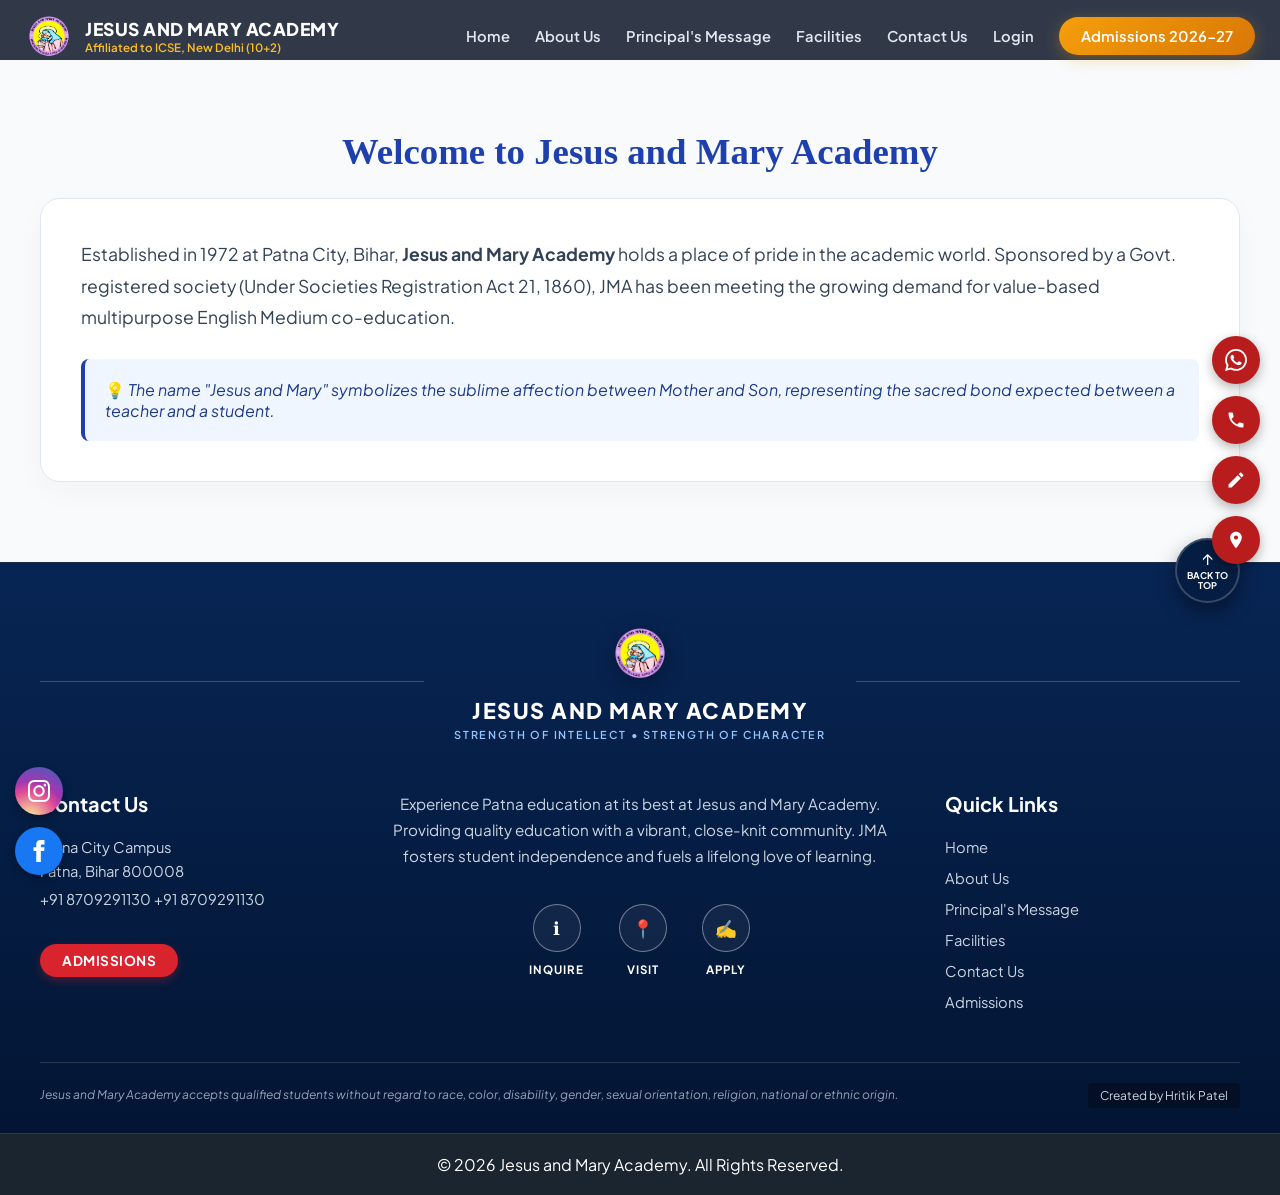
<file: about.html>
<!DOCTYPE html>
<html lang="en">
<head>
    <meta charset="UTF-8">
    <meta name="viewport" content="width=device-width, initial-scale=1.0">
    <title>About Us | Jesus and Mary Academy</title>
    <link rel="stylesheet" href="style.css">
    <link href="https://fonts.googleapis.com/css2?family=Plus+Jakarta+Sans:wght@400;500;600;700;800&display=swap" rel="stylesheet">
</head>
<body>

    <div id="main-header"></div>

    <!-- Main Content Section -->
    <section class="page-section" style="padding-top: 130px; padding-bottom: 80px;">
        <div class="container">
            <h2 class="page-title" style="font-size: 2.3rem; color: #1e40af; font-weight: 800; margin-bottom: 25px; text-align: center;">Welcome to Jesus and Mary Academy</h2>
            <div class="about-card" style="background: white; padding: 40px; border-radius: 20px; border: 1px solid #e2e8f0; box-shadow: 0 10px 30px rgba(0,0,0,0.03);">
                <p style="font-size: 1.1rem; line-height: 1.8; color: #334155;">Established in 1972 at Patna City, Bihar, <strong>Jesus and Mary Academy</strong> holds a place of pride in the academic world. Sponsored by a Govt. registered society (Under Societies Registration Act 21, 1860), JMA has been meeting the growing demand for value-based multipurpose English Medium co-education.</p>
                <div class="symbolism-box" style="margin-top: 25px; background: #eff6ff; border-left: 4px solid #1e40af; padding: 20px; border-radius: 8px; font-size: 1rem; color: #1e3a8a;">
                    💡 <em>The name "Jesus and Mary" symbolizes the sublime affection between Mother and Son, representing the sacred bond expected between a teacher and a student.</em>
                </div>
            </div>
        </div>
    </section>

   <div id="main-footer"></div>

    <script src="script.js"></script>
      <script src="header-footer.js"></script>
</body>
</html>
</file>
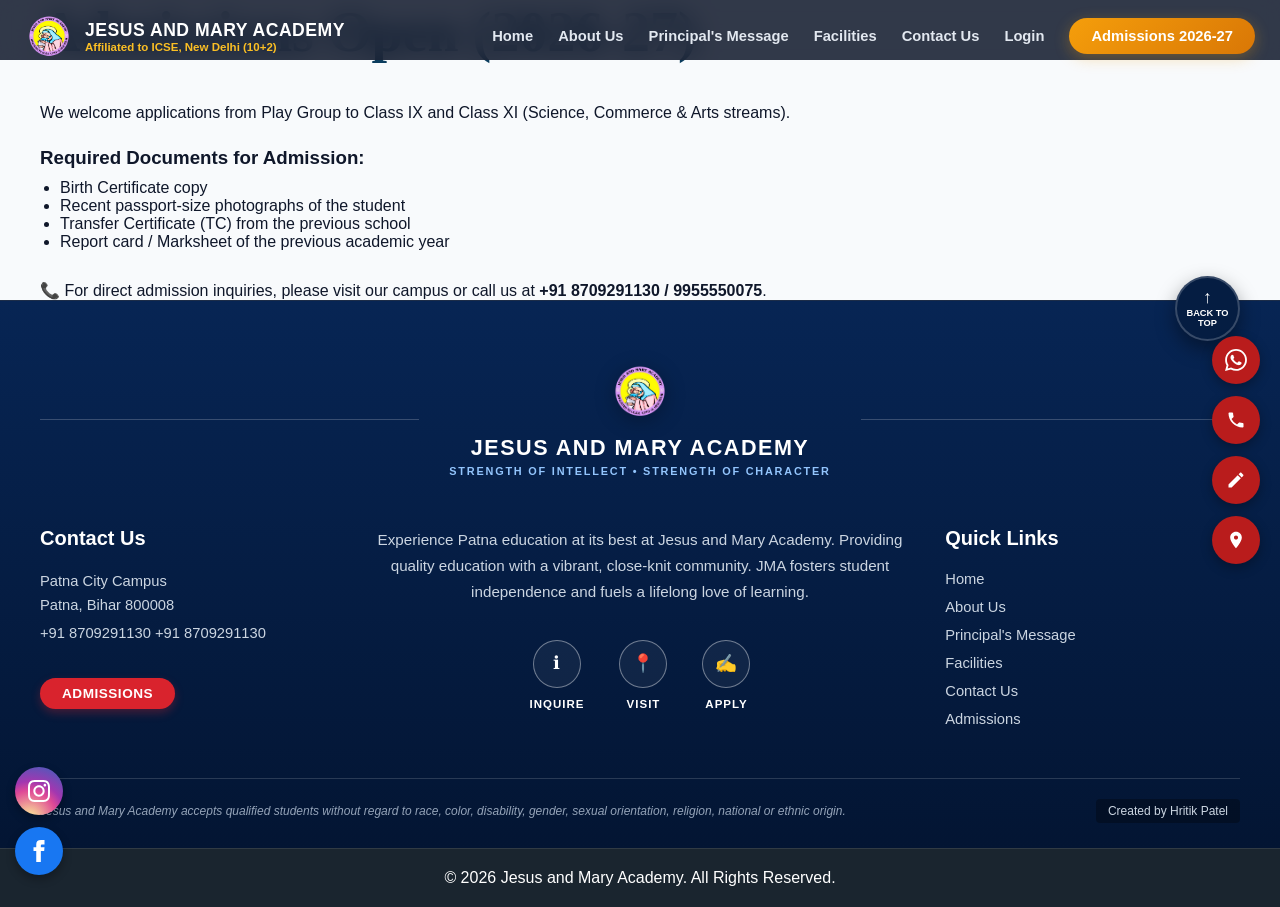
<file: admissions.html>
<!DOCTYPE html>
<html lang="en">
<head>
    <meta charset="UTF-8">
    <meta name="viewport" content="width=device-width, initial-scale=1.0">
    <title>Admissions 2026-27 | Jesus and Mary Academy</title>
    <link rel="stylesheet" href="style.css">
    <link href="https://fonts.googleapis.com/css2?family=Poppins:wght@300;400;600;700&display=swap" rel="stylesheet">
</head>
<body>

    <div id="main-header"></div>

    <!-- Main Content Section -->
    <section class="page-section">
        <div class="container">
            <div class="about-card">
                <h1 class="page-title">Admissions Open (2026-27)</h1>
                <p>We welcome applications from Play Group to Class IX and Class XI (Science, Commerce & Arts streams).</p>
                
                <div style="margin-top: 25px;">
                    <h3>Required Documents for Admission:</h3>
                    <ul style="margin-left: 20px; margin-top: 10px;">
                        <li>Birth Certificate copy</li>
                        <li>Recent passport-size photographs of the student</li>
                        <li>Transfer Certificate (TC) from the previous school</li>
                        <li>Report card / Marksheet of the previous academic year</li>
                    </ul>
                </div>

                <div class="symbolism-box" style="margin-top: 30px;">
                    📞 For direct admission inquiries, please visit our campus or call us at <strong>+91 8709291130 / 9955550075</strong>.
                </div>
            </div>
        </div>
    </section>

   <div id="main-footer"></div>

    <script src="script.js"></script>
      <script src="header-footer.js"></script>
</body>
</html>
</file>
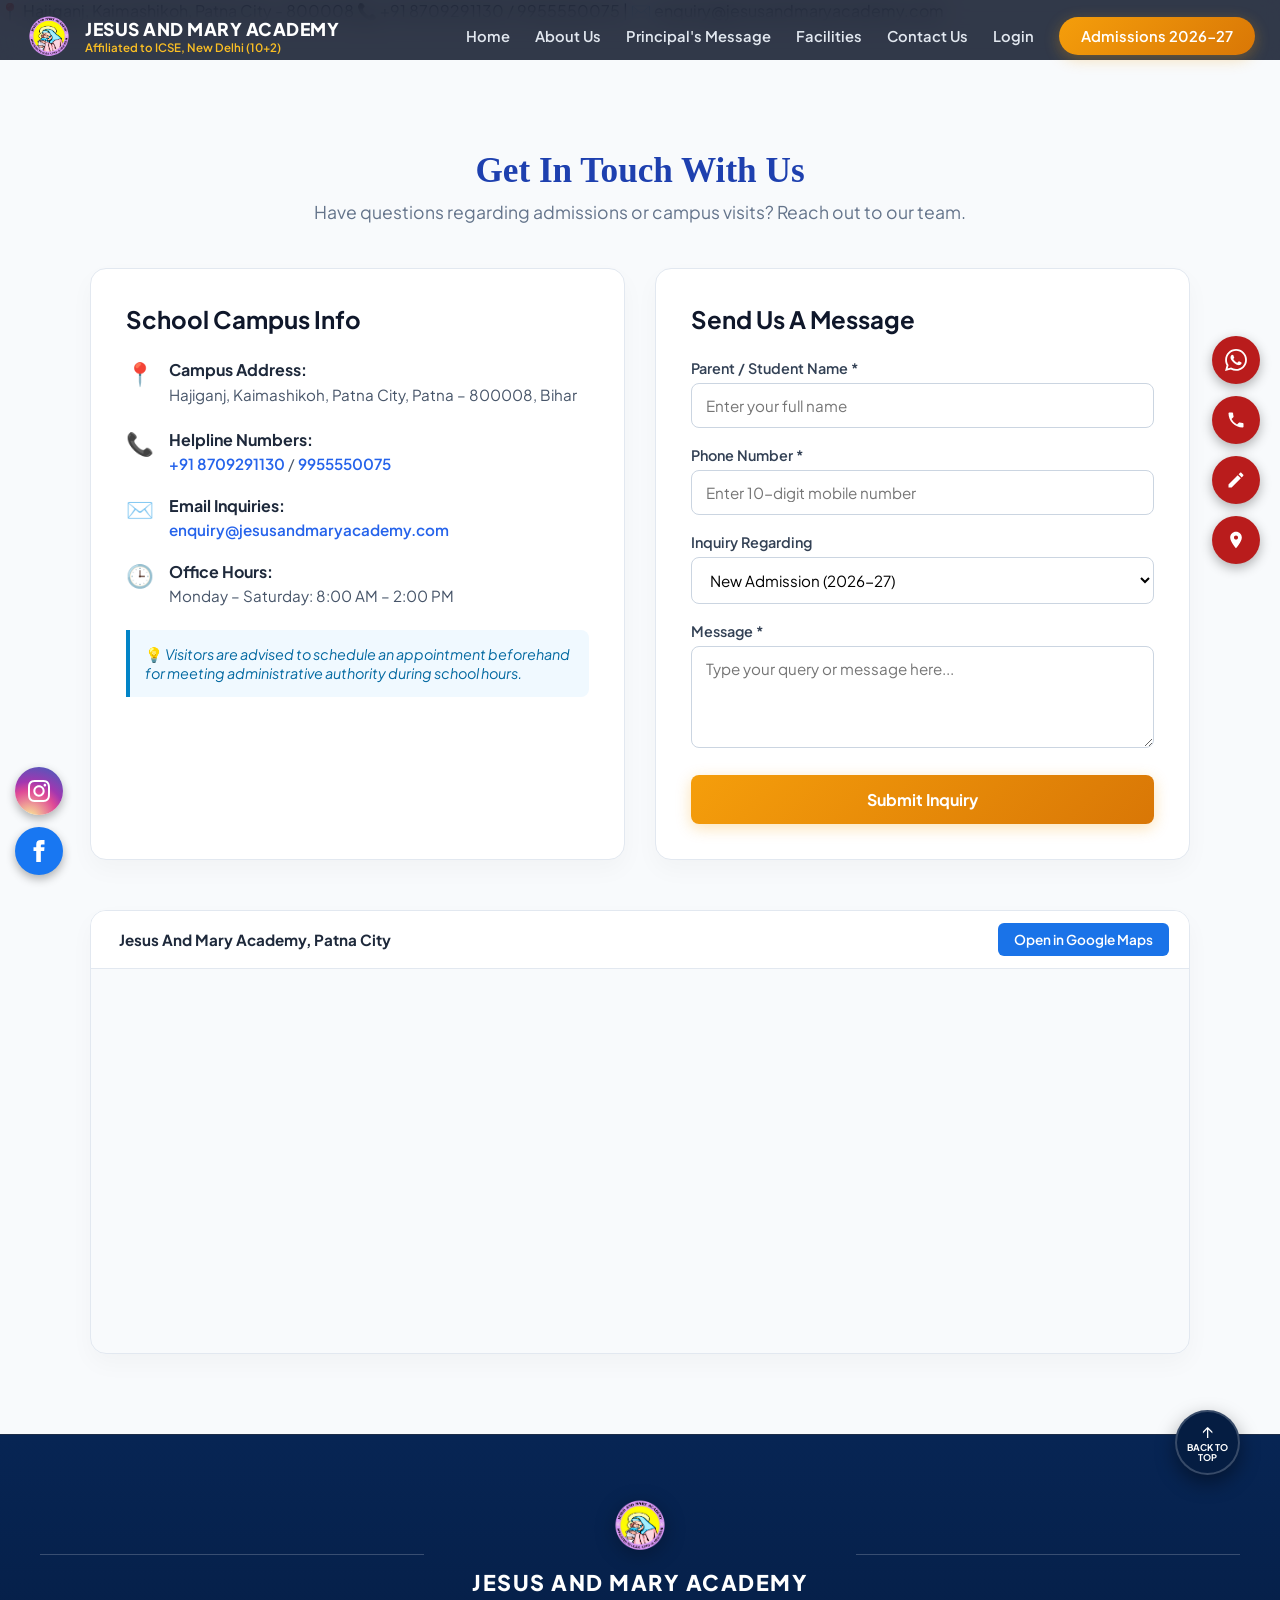
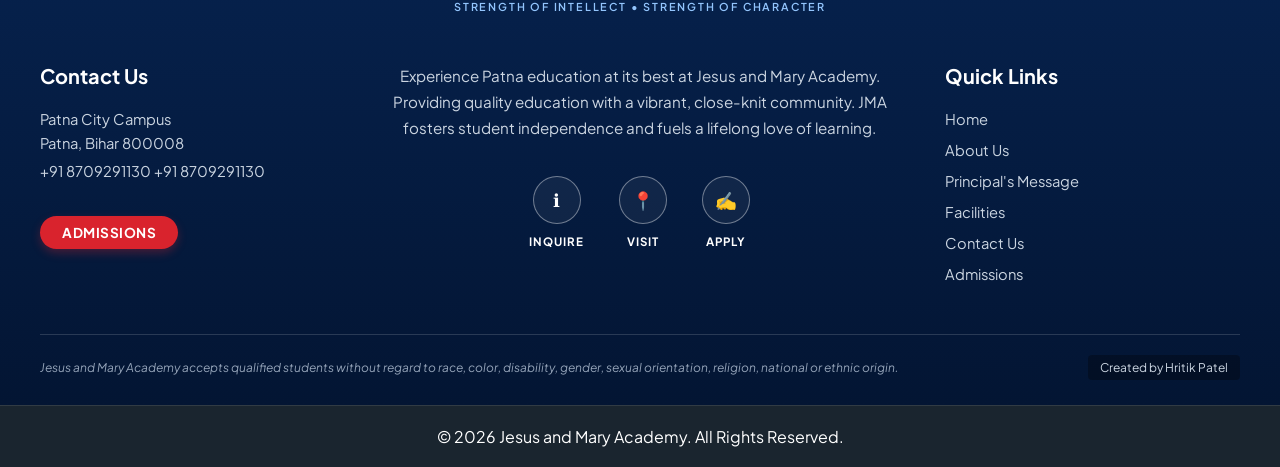
<file: contact.html>
<!DOCTYPE html>
<html lang="en">
<head>
    <meta charset="UTF-8">
    <meta name="viewport" content="width=device-width, initial-scale=1.0">
    <title>Contact Us | Jesus and Mary Academy</title>
    <link rel="stylesheet" href="style.css">
    <link href="https://fonts.googleapis.com/css2?family=Plus+Jakarta+Sans:wght@400;500;600;700;800&display=swap" rel="stylesheet">
</head>
<body>

    <!-- Top Info Bar -->
    <div class="top-bar">
        <span>📍 Hajiganj, Kaimashikoh, Patna City - 800008</span>
        <span>📞 +91 8709291130 / 9955550075 | ✉️ enquiry@jesusandmaryacademy.com</span>
    </div>

    <div id="main-header"></div>

    <!-- Main Contact Section -->
    <section class="page-section" style="padding-top: 130px; padding-bottom: 80px; background-color: #f8fafc;">
        <div class="container" style="max-width: 1100px; margin: 0 auto;">
            
            <h1 class="page-title" style="text-align: center; color: #1e40af; font-size: 2.2rem; font-weight: 800; margin-bottom: 10px;">Get In Touch With Us</h1>
            <p style="text-align: center; color: #64748b; font-size: 1.1rem; margin-bottom: 45px;">Have questions regarding admissions or campus visits? Reach out to our team.</p>

            <div style="display: grid; grid-template-columns: repeat(auto-fit, minmax(320px, 1fr)); gap: 30px;">
                
                <!-- Contact Details & Info Card -->
                <div class="contact-card" style="background: white; padding: 35px; border-radius: 16px; box-shadow: 0 10px 25px rgba(0,0,0,0.03); border: 1px solid #e2e8f0;">
                    <h2 style="color: #0f172a; margin-bottom: 25px; font-size: 1.5rem; font-weight: 700;">School Campus Info</h2>
                    
                    <div style="margin-bottom: 22px; display: flex; gap: 15px; align-items: flex-start;">
                        <span style="font-size: 1.4rem;">📍</span>
                        <div>
                            <strong style="color: #1e293b; font-size: 1rem;">Campus Address:</strong>
                            <p style="color: #475569; font-size: 0.95rem; margin-top: 4px; line-height: 1.5;">Hajiganj, Kaimashikoh, Patna City, Patna – 800008, Bihar</p>
                        </div>
                    </div>

                    <div style="margin-bottom: 22px; display: flex; gap: 15px; align-items: flex-start;">
                        <span style="font-size: 1.4rem;">📞</span>
                        <div>
                            <strong style="color: #1e293b; font-size: 1rem;">Helpline Numbers:</strong>
                            <p style="color: #475569; font-size: 0.95rem; margin-top: 4px;">
                                <a href="tel:+918709291130" style="color: #2563eb; text-decoration: none; font-weight: 600;">+91 8709291130</a> / 
                                <a href="tel:+919955550075" style="color: #2563eb; text-decoration: none; font-weight: 600;">9955550075</a>
                            </p>
                        </div>
                    </div>

                    <div style="margin-bottom: 22px; display: flex; gap: 15px; align-items: flex-start;">
                        <span style="font-size: 1.4rem;">✉️</span>
                        <div>
                            <strong style="color: #1e293b; font-size: 1rem;">Email Inquiries:</strong>
                            <p style="color: #475569; font-size: 0.95rem; margin-top: 4px;">
                                <a href="mailto:enquiry@jesusandmaryacademy.com" style="color: #2563eb; text-decoration: none; font-weight: 600;">enquiry@jesusandmaryacademy.com</a>
                            </p>
                        </div>
                    </div>

                    <div style="margin-bottom: 22px; display: flex; gap: 15px; align-items: flex-start;">
                        <span style="font-size: 1.4rem;">🕒</span>
                        <div>
                            <strong style="color: #1e293b; font-size: 1rem;">Office Hours:</strong>
                            <p style="color: #475569; font-size: 0.95rem; margin-top: 4px;">Monday – Saturday: 8:00 AM – 2:00 PM</p>
                        </div>
                    </div>

                    <div class="symbolism-box" style="background: #f0f9ff; border-left: 4px solid #0284c7; padding: 15px; margin-top: 25px; border-radius: 0 8px 8px 0; font-size: 0.9rem; color: #0369a1;">
                        💡 <em>Visitors are advised to schedule an appointment beforehand for meeting administrative authority during school hours.</em>
                    </div>
                </div>

                <!-- Interactive Inquiry Form -->
                <div class="contact-card" style="background: white; padding: 35px; border-radius: 16px; box-shadow: 0 10px 25px rgba(0,0,0,0.03); border: 1px solid #e2e8f0;">
                    <h2 style="color: #0f172a; margin-bottom: 25px; font-size: 1.5rem; font-weight: 700;">Send Us A Message</h2>
                    
                    <form style="display: flex; flex-direction: column; gap: 18px;">
                        <div>
                            <label style="display: block; font-weight: 600; margin-bottom: 6px; color: #334155; font-size: 0.9rem;">Parent / Student Name *</label>
                            <input type="text" placeholder="Enter your full name" required style="width: 100%; padding: 12px 14px; border: 1px solid #cbd5e1; border-radius: 8px; font-size: 0.95rem; outline: none;">
                        </div>

                        <div>
                            <label style="display: block; font-weight: 600; margin-bottom: 6px; color: #334155; font-size: 0.9rem;">Phone Number *</label>
                            <input type="tel" placeholder="Enter 10-digit mobile number" required style="width: 100%; padding: 12px 14px; border: 1px solid #cbd5e1; border-radius: 8px; font-size: 0.95rem; outline: none;">
                        </div>

                        <div>
                            <label style="display: block; font-weight: 600; margin-bottom: 6px; color: #334155; font-size: 0.9rem;">Inquiry Regarding</label>
                            <select style="width: 100%; padding: 12px 14px; border: 1px solid #cbd5e1; border-radius: 8px; font-size: 0.95rem; background: white; outline: none;">
                                <option>New Admission (2026-27)</option>
                                <option>Fee Structure & Details</option>
                                <option>TC / Certificate Inquiry</option>
                                <option>General Information</option>
                            </select>
                        </div>

                        <div>
                            <label style="display: block; font-weight: 600; margin-bottom: 6px; color: #334155; font-size: 0.9rem;">Message *</label>
                            <textarea rows="4" placeholder="Type your query or message here..." required style="width: 100%; padding: 12px 14px; border: 1px solid #cbd5e1; border-radius: 8px; font-size: 0.95rem; resize: vertical; outline: none;"></textarea>
                        </div>

                        <button type="submit" class="btn-primary" style="border: none; cursor: pointer; padding: 14px; font-size: 1rem; font-weight: 700; border-radius: 8px; text-align: center; margin-top: 5px;">Submit Inquiry</button>
                    </form>
                </div>

            </div>

 <!-- Interactive Google Map Container with Direct Link -->
<div style="margin-top: 50px; position: relative; border-radius: 16px; overflow: hidden; border: 1px solid #e2e8f0; box-shadow: 0 10px 25px rgba(0,0,0,0.03);">
    
    <!-- Direct Action Bar -->
    <div style="background: #ffffff; padding: 12px 20px; display: flex; justify-content: space-between; align-items: center; border-bottom: 1px solid #e2e8f0;">
        <div style="display: flex; align-items: center; gap: 8px;">
            <span style="color: #ea4335; font-size: 1.2rem;"></span>
            <strong style="color: #1e293b; font-size: 0.95rem;">Jesus And Mary Academy, Patna City</strong>
        </div>
        <a href="https://maps.google.com/?q=Jesus+And+Mary+Academy+Hajiganj+Patna+City" target="_blank" rel="noopener noreferrer" style="background: #1a73e8; color: #ffffff; text-decoration: none; padding: 8px 16px; border-radius: 6px; font-weight: 600; font-size: 0.85rem; display: inline-flex; align-items: center; gap: 6px;">
             Open in Google Maps
        </a>
    </div>

    <!-- Map iFrame -->
    <iframe 
        src="https://maps.google.com/maps?q=Jesus%20And%20Mary%20Academy%20Hajiganj%20Patna%20City&t=&z=16&ie=UTF8&iwloc=&output=embed" 
        width="100%" 
        height="380" 
        style="border:0;" 
        allowfullscreen="" 
        loading="lazy" 
        referrerpolicy="no-referrer-when-downgrade">
    </iframe>
</div>

        </div>
    </section>

    <div id="main-footer"></div>

    <script src="script.js"></script>
      <script src="header-footer.js"></script>
</body>
</html>
</file>
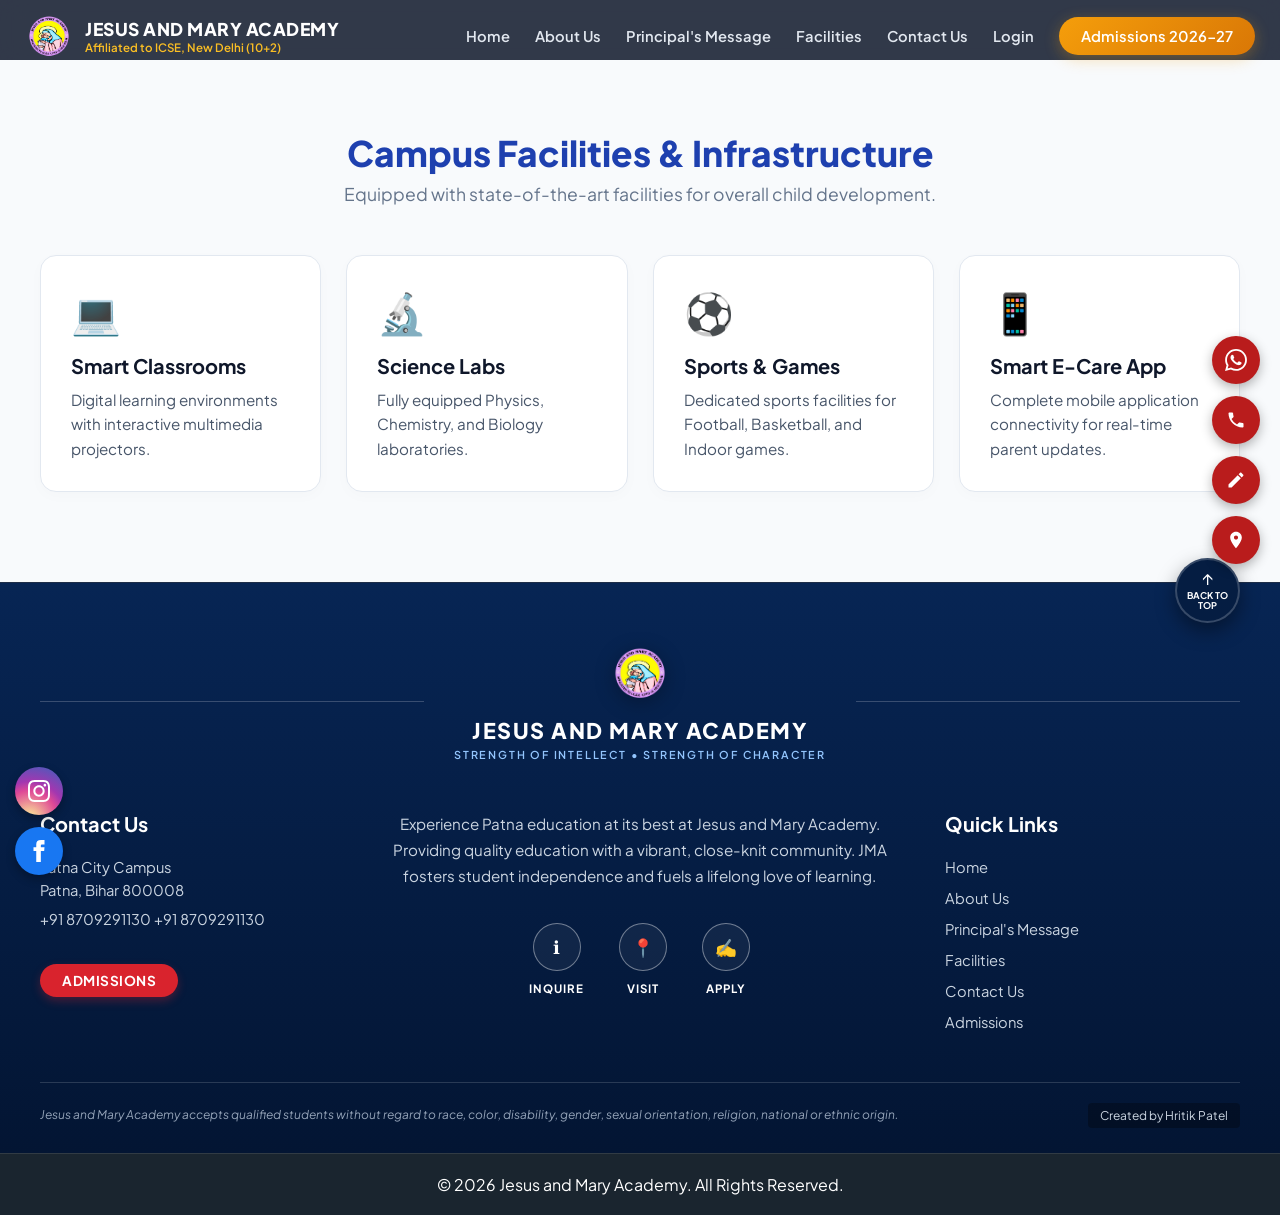
<file: facilities.html>
<!DOCTYPE html>
<html lang="en">
<head>
    <meta charset="UTF-8">
    <meta name="viewport" content="width=device-width, initial-scale=1.0">
    <title>Facilities | Jesus and Mary Academy</title>
    <link rel="stylesheet" href="style.css">
    <link href="https://fonts.googleapis.com/css2?family=Plus+Jakarta+Sans:wght@400;500;600;700;800&display=swap" rel="stylesheet">
</head>
<body>

    <div id="main-header"></div>

    <!-- Campus Facilities Section -->
    <section class="features" style="padding-top: 130px; padding-bottom: 90px; background-color: #f8fafc;">
        <div class="container">
            <div class="section-title" style="text-align: center; margin-bottom: 50px;">
                <h2 style="color: #1e40af; font-size: 2.2rem; font-weight: 800;">Campus Facilities & Infrastructure</h2>
                <p style="color: #64748b; font-size: 1.1rem; margin-top: 8px;">Equipped with state-of-the-art facilities for overall child development.</p>
            </div>
            
            <div class="card-grid" style="display: grid; grid-template-columns: repeat(auto-fit, minmax(250px, 1fr)); gap: 25px;">
                <div class="card fade-in" style="background: white; padding: 30px; border-radius: 16px; border: 1px solid #e2e8f0; box-shadow: 0 4px 15px rgba(0,0,0,0.02); transition: transform 0.3s ease, box-shadow 0.3s ease;">
                    <div class="card-icon" style="font-size: 2.5rem; margin-bottom: 15px;">💻</div>
                    <h3 style="color: #0f172a; font-size: 1.25rem; font-weight: 700; margin-bottom: 10px;">Smart Classrooms</h3>
                    <p style="color: #475569; font-size: 0.95rem; line-height: 1.6;">Digital learning environments with interactive multimedia projectors.</p>
                </div>

                <div class="card fade-in" style="background: white; padding: 30px; border-radius: 16px; border: 1px solid #e2e8f0; box-shadow: 0 4px 15px rgba(0,0,0,0.02); transition: transform 0.3s ease, box-shadow 0.3s ease;">
                    <div class="card-icon" style="font-size: 2.5rem; margin-bottom: 15px;">🔬</div>
                    <h3 style="color: #0f172a; font-size: 1.25rem; font-weight: 700; margin-bottom: 10px;">Science Labs</h3>
                    <p style="color: #475569; font-size: 0.95rem; line-height: 1.6;">Fully equipped Physics, Chemistry, and Biology laboratories.</p>
                </div>

                <div class="card fade-in" style="background: white; padding: 30px; border-radius: 16px; border: 1px solid #e2e8f0; box-shadow: 0 4px 15px rgba(0,0,0,0.02); transition: transform 0.3s ease, box-shadow 0.3s ease;">
                    <div class="card-icon" style="font-size: 2.5rem; margin-bottom: 15px;">⚽</div>
                    <h3 style="color: #0f172a; font-size: 1.25rem; font-weight: 700; margin-bottom: 10px;">Sports & Games</h3>
                    <p style="color: #475569; font-size: 0.95rem; line-height: 1.6;">Dedicated sports facilities for Football, Basketball, and Indoor games.</p>
                </div>

                <div class="card fade-in" style="background: white; padding: 30px; border-radius: 16px; border: 1px solid #e2e8f0; box-shadow: 0 4px 15px rgba(0,0,0,0.02); transition: transform 0.3s ease, box-shadow 0.3s ease;">
                    <div class="card-icon" style="font-size: 2.5rem; margin-bottom: 15px;">📱</div>
                    <h3 style="color: #0f172a; font-size: 1.25rem; font-weight: 700; margin-bottom: 10px;">Smart E-Care App</h3>
                    <p style="color: #475569; font-size: 0.95rem; line-height: 1.6;">Complete mobile application connectivity for real-time parent updates.</p>
                </div>
            </div>
        </div>
    </section>

   <div id="main-footer"></div>

    <script src="script.js"></script>
      <script src="header-footer.js"></script>
</body>
</html>
</file>
<file: style.css>
/* ==========================================
   GLOBAL & ROOT VARIABLES
   ========================================== */
html {
    scroll-behavior: smooth;
    height: 100%;
}
/* Prevent Horizontal Overflow & White Space */
html, body {
    max-width: 100% !important;
    overflow-x: hidden !important;
    margin: 0;
    padding: 0;
}
/* Header aur Red Banner ke beech ka white gap hatane ke liye */
.site-header, header {
    margin-bottom: 0 !important;
    padding-bottom: 0 !important;
    border-bottom: none !important;
}
/* Announcement Red Ticker Bar Fix */
.announcement-bar, 
.ticker-wrapper {
    width: 100% !important;
    max-width: 100% !important;
    overflow: hidden !important;
}

/* Agar uske just niche red banner hai */
.announcement-bar, .red-banner, marquee {
    margin-top: 0 !important;
    padding-top: 0 !important;
}

/* Story Carousel Section Container Fix */
.story-carousel-section, 
.premium-interactive-section {
    width: 100% !important;
    max-width: 100vw !important;
    overflow-x: hidden !important;
}

* {
    box-sizing: border-box;
}

:root {
    --primary: #0f172a;
    --primary-blue: #1e40af;
    --accent-gold: #f59e0b;
    --accent-light: #fbbf24;
    --text-dark: #0f172a;
    --text-light: #ffffff;
    --bg-light: #f8fafc;
    --transition: all 0.3s cubic-bezier(0.16, 1, 0.3, 1);
}

* {
    margin: 0;
    padding: 0;
    box-sizing: border-box;
    font-family: 'Plus Jakarta Sans', sans-serif;
}

body {
    background-color: var(--bg-light);
    color: var(--text-dark);
    display: flex;
    flex-direction: column;
    min-height: 100vh;
}

/* ==========================================
   NAVBAR STYLING
   ========================================== */
.navbar {
    position: fixed;
    top: 0;
    width: 100%;
    z-index: 1000;
    padding: 12px 0;
    background: rgba(15, 23, 42, 0.85);
    backdrop-filter: blur(12px);
    border-bottom: 1px solid rgba(255, 255, 255, 0.1);
    transition: var(--transition);
}

.nav-container {
    width: 100%;
    max-width: 100%;
    padding: 0 25px;
    display: flex;
    justify-content: space-between;
    align-items: center;
}

.logo {
    display: flex;
    align-items: center;
    gap: 12px;
}

.nav-logo {
    width: 48px;
    height: 48px;
    object-fit: contain;
}

.logo-text-wrapper {
    display: flex;
    flex-direction: column;
}

.logo-title {
    color: var(--text-light);
    font-weight: 800;
    font-size: 1.1rem;
    letter-spacing: 0.5px;
}

.logo-subtitle {
    color: var(--accent-light);
    font-size: 0.72rem;
    font-weight: 600;
}

.nav-links {
    display: flex;
    gap: 25px;
    align-items: center;
}

.nav-links a {
    color: #e2e8f0;
    text-decoration: none;
    font-weight: 600;
    font-size: 0.92rem;
    transition: var(--transition);
}

.nav-links a:hover {
    color: var(--accent-light);
}

.btn-primary {
    background: linear-gradient(135deg, #f59e0b, #d97706);
    color: #ffffff !important;
    padding: 10px 22px;
    border-radius: 50px;
    box-shadow: 0 4px 15px rgba(245, 158, 11, 0.3);
}

.btn-primary:hover {
    transform: translateY(-2px);
    box-shadow: 0 6px 20px rgba(245, 158, 11, 0.5);
}

/* Default Mobile Menu Button Hidden on Desktop */
.mobile-menu-btn {
    display: none;
}

/* ==========================================
   HERO SECTION
   ========================================== */
.hero {
    position: relative;
    min-height: 92vh;
    background: url('Assets/JMA2.webp') center/cover no-repeat;
    display: flex;
    align-items: center;
    justify-content: center;
    text-align: center;
    padding: 120px 20px 60px;
}

.hero-overlay {
    position: absolute;
    inset: 0;
    background: linear-gradient(180deg, rgba(15, 23, 42, 0.75) 0%, rgba(30, 64, 175, 0.85) 100%);
}

.hero-content {
    position: relative;
    z-index: 2;
    max-width: 850px;
    width: 100%;
    display: flex;
    flex-direction: column;
    align-items: center;
    justify-content: center;
    text-align: center;
    margin: 0 auto;
}

.hero-center-logo {
    width: 150px;
    height: auto;
    display: block;
    margin: 0 auto 25px auto;
    filter: drop-shadow(0 12px 25px rgba(0, 0, 0, 0.45));
}

.badge {
    display: inline-block;
    background: rgba(255, 255, 255, 0.15);
    color: var(--accent-light);
    border: 1px solid rgba(251, 191, 36, 0.4);
    padding: 8px 22px;
    border-radius: 30px;
    font-size: 0.85rem;
    font-weight: 700;
    text-transform: uppercase;
    letter-spacing: 1px;
    margin-bottom: 10px;
}

.hero h1 {
    color: var(--text-light);
    font-size: 3rem;
    font-weight: 800;
    margin: 20px 0 15px;
    line-height: 1.25;
}

.hero p {
    color: #cbd5e1;
    font-size: 1.15rem;
    margin-bottom: 35px;
}

.hero-btns {
    display: flex;
    gap: 15px;
    justify-content: center;
}

.btn-primary-large {
    background: linear-gradient(135deg, #2563eb, #1d4ed8);
    color: white;
    padding: 14px 32px;
    border-radius: 50px;
    text-decoration: none;
    font-weight: 700;
    box-shadow: 0 8px 20px rgba(37, 99, 235, 0.4);
    transition: var(--transition);
}

.btn-primary-large:hover {
    transform: translateY(-3px);
    box-shadow: 0 12px 25px rgba(37, 99, 235, 0.6);
}

.btn-secondary-large {
    background: rgba(255, 255, 255, 0.15);
    color: white;
    border: 1px solid rgba(255, 255, 255, 0.3);
    backdrop-filter: blur(8px);
    padding: 14px 32px;
    border-radius: 50px;
    text-decoration: none;
    font-weight: 700;
    transition: var(--transition);
}

.btn-secondary-large:hover {
    background: rgba(255, 255, 255, 0.3);
}

/* ==========================================
   FEATURES CARDS
   ========================================== */
.features {
    padding: 90px 20px;
    background: #f1f5f9;
}

.container {
    max-width: 1200px;
    margin: 0 auto;
}

.section-title {
    text-align: center;
    margin-bottom: 55px;
}

.section-title h2 {
    font-size: 2.3rem;
    color: var(--primary-blue);
    font-weight: 800;
}

.section-title p {
    color: #64748b;
    margin-top: 8px;
}

.card-grid {
    display: grid;
    grid-template-columns: repeat(auto-fit, minmax(300px, 1fr));
    gap: 30px;
}

.card {
    position: relative;
    background: #ffffff;
    padding: 40px 30px;
    border-radius: 20px;
    border: 1px solid #e2e8f0;
    box-shadow: 0 10px 30px rgba(0,0,0,0.03);
    transition: opacity 0.6s ease, transform 0.6s ease, box-shadow 0.3s ease;
}

.card:hover {
    transform: translateY(-8px);
    box-shadow: 0 20px 40px rgba(30, 64, 175, 0.12);
    border-color: #93c5fd;
}

.card-badge {
    position: absolute;
    top: 20px;
    right: 20px;
    background: #eff6ff;
    color: var(--primary-blue);
    font-size: 0.75rem;
    font-weight: 700;
    padding: 4px 12px;
    border-radius: 20px;
}

.card-icon {
    font-size: 2.8rem;
    margin-bottom: 20px;
}

.card h3 {
    color: var(--primary);
    font-size: 1.35rem;
    margin-bottom: 12px;
}

.card p {
    color: #64748b;
    line-height: 1.6;
}

/* ==========================================
   STATS BANNER
   ========================================== */
.stats-banner {
    background: linear-gradient(135deg, #0f172a 0%, #1e3a8a 100%);
    color: var(--text-light);
    padding: 70px 20px;
}

.stats-grid {
    display: grid;
    grid-template-columns: repeat(auto-fit, minmax(200px, 1fr));
    text-align: center;
    gap: 40px;
}

.stat-item h3 {
    font-size: 3.2rem;
    font-weight: 800;
    color: var(--accent-light);
}

.stat-item p {
    color: #94a3b8;
    font-size: 1rem;
    font-weight: 600;
}

/* ==========================================
   FLOATING ACTION BAR
   ========================================== */
.floating-action-bar {
    position: fixed;
    right: 20px;
    top: 50%;
    transform: translateY(-50%);
    display: flex;
    flex-direction: column;
    align-items: flex-end;
    gap: 12px;
    z-index: 9999;
}

.floating-btn {
    display: inline-flex;
    align-items: center;
    justify-content: flex-start;
    height: 48px;
    width: 48px;
    background-color: #b91c1c;
    color: #ffffff !important;
    border-radius: 999px;
    text-decoration: none;
    box-shadow: 0 4px 12px rgba(0, 0, 0, 0.25);
    overflow: hidden;
    transition: all 0.35s cubic-bezier(0.4, 0, 0.2, 1);
}

.floating-btn .btn-icon {
    width: 48px;
    height: 48px;
    min-width: 48px;
    display: flex;
    align-items: center;
    justify-content: center;
    font-size: 1.2rem;
    flex-shrink: 0;
}

.floating-btn .btn-text {
    opacity: 0;
    visibility: hidden;
    white-space: nowrap;
    font-size: 0.95rem;
    font-weight: 700;
    transition: opacity 0.25s ease, visibility 0.25s ease;
}

.floating-btn:hover {
    width: 130px;
    background-color: #991b1b;
    box-shadow: 0 6px 18px rgba(185, 28, 28, 0.45);
}

.floating-btn:hover .btn-text {
    opacity: 1;
    visibility: visible;
    padding-right: 16px;
}

/* ==========================================
   FOOTER STYLING
   ========================================== */
.site-footer {
    position: relative;
    background: linear-gradient(180deg, #072554 0%, #031533 100%);
    color: #ffffff;
    padding: 60px 20px 25px;
    margin-top: auto;
    border-top: 1px solid rgba(255, 255, 255, 0.1);
}

.footer-container {
    max-width: 1200px;
    margin: 0 auto;
}

.back-to-top {
    position: absolute;
    top: -25px;
    right: 40px;
    width: 65px;
    height: 65px;
    background-color: #051d42;
    border: 2px solid rgba(255, 255, 255, 0.2);
    border-radius: 50%;
    display: flex;
    flex-direction: column;
    align-items: center;
    justify-content: center;
    color: #ffffff;
    text-decoration: none;
    box-shadow: 0 8px 20px rgba(0, 0, 0, 0.4);
    transition: all 0.3s ease;
    z-index: 10;
}

.back-to-top:hover {
    background-color: #0a3370;
    transform: translateY(-3px);
    border-color: #ffffff;
}

.back-to-top .arrow {
    font-size: 1.1rem;
    line-height: 1;
}

.back-to-top .text {
    font-size: 0.58rem;
    font-weight: 700;
    text-transform: uppercase;
    text-align: center;
    line-height: 1.1;
    margin-top: 2px;
}

.footer-header-branding {
    display: flex;
    align-items: center;
    justify-content: center;
    margin-bottom: 50px;
}

.footer-divider-line {
    flex: 1;
    height: 1px;
    background: rgba(255, 255, 255, 0.2);
}

.footer-brand-center {
    text-align: center;
    padding: 0 30px;
}

.footer-logo-img {
    height: 60px;
    width: auto;
    margin-bottom: 10px;
    filter: drop-shadow(0 4px 10px rgba(0,0,0,0.3));
}

.footer-school-title {
    font-size: 1.35rem;
    font-weight: 800;
    letter-spacing: 1.5px;
    color: #ffffff;
    margin-bottom: 4px;
}

.footer-school-tagline {
    font-size: 0.68rem;
    letter-spacing: 1.8px;
    color: #93c5fd;
    font-weight: 600;
}

.footer-content-grid {
    display: grid;
    grid-template-columns: 1fr 1.8fr 1fr;
    gap: 40px;
    align-items: start;
    padding-bottom: 40px;
}

.footer-heading {
    font-size: 1.25rem;
    font-weight: 700;
    margin-bottom: 20px;
    color: #ffffff;
}

.footer-address {
    font-style: normal;
    font-size: 0.92rem;
    line-height: 1.6;
    color: #cbd5e1;
    margin-bottom: 22px;
}

.footer-phone {
    color: #cbd5e1;
    text-decoration: none;
    display: inline-block;
    margin-top: 5px;
}

.footer-phone:hover {
    color: #ffffff;
}

/* Red Admissions Pill Button Fix */
.site-footer .btn-Admission {
    display: inline-block !important;
    background-color: #d9232d !important; /* Solid Red Color */
    color: #ffffff !important;
    padding: 8px 22px !important;
    border-radius: 20px !important; /* Pill Shape */
    text-decoration: none !important;
    font-size: 0.85rem !important;
    font-weight: 700 !important;
    letter-spacing: 0.5px !important;
    margin-top: 10px !important;
    box-shadow: 0 4px 10px rgba(217, 35, 45, 0.3) !important;
    transition: transform 0.2s ease, background-color 0.2s ease !important;
}

.site-footer .btn-Admission:hover {
    background-color: #b81b24 !important;
    transform: translateY(-2px) !important;
}

.site-footer .btn-Admission .heart-icon {
    margin-right: 5px;
    font-size: 0.75rem;
}
.footer-social-links {
    display: flex;
    gap: 15px;
}

.social-icon {
    color: #ffffff;
    opacity: 0.8;
    transition: all 0.3s ease;
}

.social-icon:hover {
    opacity: 1;
    transform: scale(1.15);
}

.footer-intro-text {
    font-size: 0.95rem;
    line-height: 1.7;
    color: #cbd5e1;
    text-align: center;
    margin-bottom: 35px;
}

.footer-action-buttons {
    display: flex;
    justify-content: center;
    gap: 35px;
}

.action-circle-btn {
    display: flex;
    flex-direction: column;
    align-items: center;
    text-decoration: none;
    color: #ffffff;
    gap: 10px;
    transition: all 0.3s ease;
}

.icon-circle {
    width: 48px;
    height: 48px;
    border-radius: 50%;
    border: 1px solid rgba(255, 255, 255, 0.4);
    display: flex;
    align-items: center;
    justify-content: center;
    font-size: 1.1rem;
    transition: all 0.3s ease;
    background: rgba(255, 255, 255, 0.05);
}

.action-circle-btn span {
    font-size: 0.72rem;
    font-weight: 700;
    letter-spacing: 1px;
}

.action-circle-btn:hover .icon-circle {
    background-color: #ffffff;
    color: #072554;
    border-color: #ffffff;
    transform: scale(1.1);
}

.footer-nav-list {
    list-style: none;
    padding: 0;
}

.footer-nav-list li {
    margin-bottom: 10px;
}

.footer-nav-list a {
    color: #cbd5e1;
    text-decoration: none;
    font-size: 0.92rem;
    transition: all 0.2s ease;
}

.footer-nav-list a:hover {
    color: #ffffff;
    padding-left: 4px;
}

.footer-bottom {
    border-top: 1px solid rgba(255, 255, 255, 0.15);
    padding-top: 20px;
    display: flex;
    justify-content: space-between;
    align-items: center;
    flex-wrap: wrap;
    gap: 15px;
}

.disclaimer-text {
    font-size: 0.75rem;
    color: #94a3b8;
    max-width: 80%;
    line-height: 1.5;
    font-style: italic;
}

.powered-by {
    font-size: 0.75rem;
    background: rgba(0, 0, 0, 0.3);
    padding: 5px 12px;
    border-radius: 4px;
    color: #cbd5e1;
}

/* ==========================================
   CLEAN RESPONSIVE MEDIA QUERIES (MOBILE & TABLETS)
   ========================================== */
@media (max-width: 768px) {
    .nav-container {
        padding: 0 16px;
        position: relative;
    }

    .nav-logo {
        width: 36px;
        height: 36px;
    }

    .logo-title {
        font-size: 0.9rem;
    }

    .logo-subtitle {
        font-size: 0.65rem;
    }

    /* Mobile Pill Menu Button */
    .mobile-menu-btn {
        display: inline-flex;
        align-items: center;
        gap: 6px;
        background: #f59e0b;
        color: #ffffff;
        border: none;
        padding: 6px 14px;
        border-radius: 999px;
        font-size: 0.85rem;
        font-weight: 700;
        cursor: pointer;
        z-index: 1001;
    }

    /* Mobile Dropdown Nav */
    .nav-links {
        display: none;
        flex-direction: column;
        position: absolute;
        top: 100%;
        left: 0;
        width: 100%;
        background-color: #0f172a;
        padding: 15px 20px;
        border-bottom: 3px solid #f59e0b;
        box-shadow: 0 10px 25px rgba(0,0,0,0.5);
        z-index: 1000;
        gap: 0;
    }

    .nav-links.show-menu {
        display: flex;
    }

    .nav-links a {
        padding: 12px 0;
        border-bottom: 1px solid rgba(255, 255, 255, 0.1);
        color: #ffffff;
        font-size: 0.95rem;
        width: 100%;
    }

    .nav-links a:last-child {
        border-bottom: none;
    }

    /* Hero Text Adjustments */
    .hero h1 {
        font-size: 2rem;
    }
    
    .hero p {
        font-size: 0.95rem;
    }

    /* Floating Action Bar Adjustments */
    .floating-action-bar {
        right: 10px;
        gap: 8px;
    }

    .floating-btn {
        height: 40px;
        width: 40px;
    }

    .floating-btn .btn-icon {
        width: 40px;
        height: 40px;
        font-size: 1rem;
    }

    .floating-btn:hover {
        width: 110px;
    }

    /* Footer Responsive Grid */
    .footer-content-grid {
        grid-template-columns: 1fr;
        text-align: center;
        gap: 35px;
    }

    .footer-bottom {
        flex-direction: column;
        text-align: center;
    }

    .disclaimer-text {
        max-width: 100%;
    }

    .back-to-top {
        right: 20px;
    }
}
/* ==========================================
   INTERACTIVE ACCORDION & HOVER OVERLAY FIX
   ========================================== */
.premium-interactive-section {
    padding: 60px 20px 100px 20px;
    background-color: #ffffff;
    width: 100%;
    position: relative;
    z-index: 2;
}

.premium-container {
    max-width: 1200px;
    margin: 0 auto;
    display: flex;
    gap: 40px;
    align-items: flex-start;
}

/* --- ACCORDION LEFT SIDE --- */
.premium-accordion {
    flex: 1;
    max-width: 500px;
    display: flex;
    flex-direction: column;
    gap: 15px;
}

.p-accordion-item {
    padding: 10px 0 10px 20px;
    border-left: 2px solid transparent;
    cursor: pointer;
    transition: all 0.3s ease;
}

.p-accordion-item.active {
    border-left: 3px solid #0b3c5d;
}

.p-accordion-header h2 {
    font-family: 'Cormorant Garamond', serif;
    font-size: 2.2rem;
    font-weight: 400;
    color: #4b5563;
    margin: 0;
}

.p-accordion-item.active .p-accordion-header h2 {
    color: #0b3c5d;
    font-weight: 700;
}

.p-accordion-header .highlight {
    color: #1d70b8;
}

.p-accordion-body {
    max-height: 0;
    overflow: hidden;
    opacity: 0;
    transition: all 0.4s ease;
}

.p-accordion-item.active .p-accordion-body {
    max-height: 200px;
    opacity: 1;
    margin-top: 10px;
}

.p-accordion-body p {
    margin: 0;
    color: #334155;
    font-size: 0.98rem;
    line-height: 1.6;
}

/* --- RIGHT SIDE STAGGERED STACK --- */
.premium-card-stack {
    flex: 1;
    position: relative;
    min-height: 580px; /* Space reserved for overlapping cards */
    background: #e6f4fb;
    padding: 30px;
}

.stacked-card {
    position: absolute;
    width: 340px;
    height: 230px;
    border-radius: 2px;
    overflow: hidden;
    box-shadow: 0 10px 25px rgba(0,0,0,0.15);
    transition: all 0.4s ease;
}

/* Card Offsets Position */
#card-1 { top: -20px; right: -10px; z-index: 3; }
#card-2 { top: 150px; left: -20px; z-index: 2; }
#card-3 { top: 310px; right: 20px; z-index: 1; }

.stacked-card img {
    width: 100%;
    height: 100%;
    object-fit: cover;
}

.plus-badge {
    position: absolute;
    top: 0;
    right: 0;
    background: #0b3c5d;
    color: #fff;
    width: 32px;
    height: 32px;
    display: flex;
    align-items: center;
    justify-content: center;
    font-weight: bold;
    z-index: 5;
}

/* Default Overlay (Inactive State) */
.card-overlay-content {
    position: absolute;
    bottom: 0;
    left: 0;
    right: 0;
    padding: 15px;
    background: linear-gradient(to top, rgba(0,0,0,0.8), transparent);
    color: #fff;
    transition: all 0.3s ease;
}

.card-overlay-content h3 {
    margin: 0;
    font-family: 'Cormorant Garamond', serif;
    font-size: 1.4rem;
}

.card-overlay-content p, 
.card-overlay-content .read-more-btn {
    display: none;
}

/* --- HOVER & ACTIVE STATE (LIGHT BLUE FROSTED OVERLAY WITH READ MORE BUTTON) --- */
.stacked-card:hover .card-overlay-content,
.stacked-card.active-card .card-overlay-content {
    top: 0;
    bottom: 0;
    background: rgba(206, 233, 245, 0.94); /* Frosted Ice-Blue Overlay */
    color: #0b3c5d;
    display: flex;
    flex-direction: column;
    justify-content: center;
    padding: 25px;
}

.stacked-card:hover .card-overlay-content h3,
.stacked-card.active-card .card-overlay-content h3 {
    color: #0b3c5d;
    font-size: 1.6rem;
    margin-bottom: 8px;
}

.stacked-card:hover .card-overlay-content p,
.stacked-card.active-card .card-overlay-content p {
    display: block;
    color: #1e293b;
    font-size: 0.88rem;
    line-height: 1.5;
    margin-bottom: 15px;
}

.stacked-card:hover .read-more-btn,
.stacked-card.active-card .read-more-btn {
    display: inline-block;
    background: #0b3c5d;
    color: #ffffff;
    border: none;
    padding: 10px 20px;
    border-radius: 20px;
    font-weight: 700;
    font-size: 0.78rem;
    cursor: pointer;
    align-self: flex-start;
}

/* ==========================================
   POPUP LIGHTBOX MODAL (Image 3 Exact Match)
   ========================================== */
.modal-backdrop {
    position: fixed;
    top: 0;
    left: 0;
    width: 100vw;
    height: 100vh;
    background: rgba(11, 25, 44, 0.75);
    backdrop-filter: blur(5px);
    display: none;
    align-items: center;
    justify-content: center;
    z-index: 99999;
    padding: 20px;
}

.modal-backdrop.active {
    display: flex;
}

.modal-card {
    background: #ffffff;
    border-radius: 0px;
    max-width: 960px;
    width: 100%;
    overflow: hidden;
    position: relative;
    box-shadow: 0 25px 50px rgba(0,0,0,0.3);
}

/* Solid Blue Square Close Button (Top Right) */
.modal-close-btn {
    position: absolute;
    top: 0;
    right: 0;
    width: 48px;
    height: 48px;
    background: #0b3c5d;
    color: #ffffff;
    border: none;
    font-size: 1.5rem;
    cursor: pointer;
    z-index: 10;
    display: flex;
    align-items: center;
    justify-content: center;
}

.modal-grid {
    display: flex;
    min-height: 500px;
}

.modal-image-col {
    flex: 1;
}

.modal-image-col img {
    width: 100%;
    height: 100%;
    object-fit: cover;
    display: block;
}

.modal-text-col {
    flex: 1;
    padding: 60px 45px 45px 45px;
    display: flex;
    flex-direction: column;
    justify-content: center;
}

.modal-text-col h2 {
    font-family: 'Cormorant Garamond', serif;
    font-size: 2.5rem;
    color: #0b3c5d;
    margin: 0 0 20px 0;
    font-weight: 600;
}

.modal-text-col p {
    color: #334155;
    font-size: 1rem;
    line-height: 1.7;
    margin-bottom: 16px;
}

.modal-cta-btn {
    display: inline-block;
    align-self: flex-start;
    margin-top: 15px;
    background: #0b3c5d;
    color: #ffffff;
    padding: 14px 28px;
    border-radius: 25px;
    text-decoration: none;
    font-size: 0.82rem;
    font-weight: 700;
    letter-spacing: 1px;
}
/* ==========================================
   1. LIGHTBOX MODAL FIX (Hides popup by default)
   ========================================== */
.modal-backdrop {
    position: fixed;
    top: 0;
    left: 0;
    width: 100vw;
    height: 100vh;
    background: rgba(0, 0, 0, 0.7);
    display: none; /* Hidden by default */
    align-items: center;
    justify-content: center;
    z-index: 9999;
    padding: 20px;
}

/* Jab Class 'active' ya 'show' ho tabhi dikhe */
.modal-backdrop.active,
.modal-backdrop.show {
    display: flex;
}

.modal-card {
    background: #ffffff;
    border-radius: 16px;
    max-width: 800px;
    width: 100%;
    padding: 30px;
    position: relative;
    box-shadow: 0 25px 50px -12px rgba(0,0,0,0.25);
}

.modal-close-btn {
    position: absolute;
    top: 15px;
    right: 20px;
    font-size: 28px;
    background: transparent;
    border: none;
    cursor: pointer;
    line-height: 1;
}

.modal-grid {
    display: flex;
    gap: 24px;
    align-items: center;
}

.modal-image-col img {
    max-width: 300px;
    width: 100%;
    border-radius: 12px;
    object-fit: cover;
}

/* ==========================================
   STORY CAROUSEL & BANNER - FINAL SOLID FIX
   ========================================== */
.story-carousel-section {
    width: 100% !important;
    background-color: #032142 !important; /* Force Solid Navy Blue Background */
    position: relative;
    padding-bottom: 0px;
    margin-top: 0;
}

.story-banner-wrapper {
    background-color: #032142 !important;
    text-align: center;
    padding: 70px 20px 40px 20px;
    width: 100%;
}

.story-banner-wrapper .sub-heading {
    font-size: 0.85rem;
    letter-spacing: 3px;
    font-weight: 700;
    color: #60a5fa !important; /* Bright Blue */
    display: block;
    margin-bottom: 12px;
    text-transform: uppercase;
}

.story-banner-wrapper .main-heading {
    font-family: 'Cormorant Garamond', serif;
    font-size: 3.2rem;
    font-weight: 700;
    color: #ffffff !important; /* Pure White */
    margin: 0 0 16px 0;
    line-height: 1.2;
}

.story-banner-wrapper .heading-desc {
    font-size: 1rem;
    color: #e2e8f0 !important; /* Soft Light White */
    line-height: 1.7;
    max-width: 780px;
    margin: 0 auto 30px auto;
}

/* Swiper Controls Alignment */
.carousel-controls {
    display: flex;
    align-items: center;
    justify-content: center;
    gap: 20px;
    margin-bottom: 20px;
}

.carousel-controls .nav-arrow {
    background: transparent;
    border: 1px solid rgba(255, 255, 255, 0.4);
    color: #ffffff !important;
    width: 40px;
    height: 40px;
    border-radius: 50%;
    cursor: pointer;
    font-size: 1.2rem;
    transition: all 0.3s ease;
}

.carousel-controls .nav-arrow:hover {
    background: #ffffff;
    color: #032142 !important;
}

/* Video Card Overflow & Alignment */
.video-swiper {
    padding: 0 20px !important;
}

.video-wrapper {
    width: 100%;
    height: 420px;
    background: #000000;
    border-radius: 8px;
    overflow: hidden;
    position: relative;
}

.video-wrapper video {
    width: 100%;
    height: 100%;
    object-fit: cover;
}

/* Cards Overlaying Section (Negative Margin Magic) */
.cards-slider-wrapper {
    margin-top: -120px;
    padding: 0 20px;
    position: relative;
    z-index: 5;
}

.video-swiper {
    width: 100%;
    overflow: visible; /* Edge-to-edge peek slider look */
}

.video-card {
    border-radius: 0px; /* Sharp rectangular cards like reference image */
    overflow: hidden;
    position: relative;
    background: #000;
    box-shadow: 0 15px 30px rgba(0, 0, 0, 0.25);
}

.video-wrapper {
    position: relative;
    width: 100%;
    height: 450px;
    background: #000000;
}

.video-wrapper video {
    width: 100%;
    height: 100%;
    object-fit: cover; /* Fits video nicely without black borders */
    display: block;
}

/* Video Control Buttons Overlays */
.video-overlay-controls {
    position: absolute;
    top: 12px;
    right: 12px;
    display: flex;
    gap: 6px;
    z-index: 5;
}

.v-btn {
    background: rgba(0, 0, 0, 0.4);
    border: none;
    color: #ffffff;
    border-radius: 4px;
    width: 28px;
    height: 28px;
    cursor: pointer;
    font-size: 0.75rem;
}

/* Overlay Text at Bottom of Cards */
.card-caption {
    position: absolute;
    bottom: 0;
    left: 0;
    right: 0;
    padding: 30px 20px 20px 20px;
    background: linear-gradient(to top, rgba(0,0,0,0.92) 10%, transparent);
    color: #ffffff;
    text-align: center;
    z-index: 4;
}

.student-label {
    font-size: 0.7rem;
    letter-spacing: 2px;
    font-weight: 700;
    color: #ffffff;
    display: block;
    margin-bottom: 6px;
}

.student-label::after {
    content: '';
    display: block;
    width: 20px;
    height: 2px;
    background: #ef4444; /* Red accent line like screenshot */
    margin: 4px auto 0 auto;
}

.student-name {
    margin: 8px 0 0 0;
    font-family: 'Georgia', serif;
    font-size: 1.25rem;
    font-weight: 400;
}

/* Responsive tweaks */
@media (max-width: 768px) {
    .story-header .main-heading {
        font-size: 2.2rem;
    }
    .cards-slider-wrapper {
        margin-top: -80px;
    }
    .video-wrapper {
        height: 380px;
    }
}

.v-btn {
    background: rgba(0, 0, 0, 0.5);
    border: none;
    color: #fff;
    border-radius: 50%;
    width: 34px;
    height: 34px;
    cursor: pointer;
    backdrop-filter: blur(4px);
    display: flex;
    align-items: center;
    justify-content: center;
}

.card-caption {
    position: absolute;
    bottom: 0;
    left: 0;
    right: 0;
    padding: 20px 15px;
    background: linear-gradient(to top, rgba(0,0,0,0.9), transparent);
    color: #fff;
    z-index: 4;
}

.student-label {
    font-size: 0.75rem;
    letter-spacing: 1.5px;
    font-weight: 700;
    color: #38bdf8;
    display: block;
}

.student-name {
    margin: 4px 0 0 0;
    font-size: 1.1rem;
    font-weight: 700;
}
/* ==========================================
   LIGHTBOX MODAL POPUP STYLES
   ========================================== */
.modal-backdrop {
    position: fixed;
    top: 0;
    left: 0;
    width: 100vw;
    height: 100vh;
    background: rgba(11, 25, 44, 0.75); /* Dark Navy Transparent Overlay */
    backdrop-filter: blur(6px);
    display: none;
    align-items: center;
    justify-content: center;
    z-index: 99999;
    padding: 20px;
    opacity: 0;
    transition: opacity 0.3s ease;
}

/* Modal Open State */
.modal-backdrop.active {
    display: flex;
    opacity: 1;
}

.modal-card {
    background: #ffffff;
    border-radius: 4px;
    max-width: 900px;
    width: 100%;
    overflow: hidden;
    position: relative;
    box-shadow: 0 25px 50px rgba(0, 0, 0, 0.3);
    transform: translateY(20px);
    transition: transform 0.3s ease;
}

.modal-backdrop.active .modal-card {
    transform: translateY(0);
}

/* Top Right Dark Blue Close Box */
.modal-close-btn {
    position: absolute;
    top: 0;
    right: 0;
    width: 48px;
    height: 48px;
    background: #0b3c5d;
    color: #ffffff;
    border: none;
    font-size: 1.8rem;
    line-height: 1;
    cursor: pointer;
    z-index: 10;
    display: flex;
    align-items: center;
    justify-content: center;
    transition: background 0.2s ease;
}

.modal-close-btn:hover {
    background: #1d70b8;
}

.modal-grid {
    display: flex;
    min-height: 480px;
}

/* Left Image Column */
.modal-image-col {
    flex: 1;
    min-width: 45%;
    background: #f1f5f9;
}

.modal-image-col img {
    width: 100%;
    height: 100%;
    object-fit: cover;
    display: block;
}

/* Right Content Column */
.modal-text-col {
    flex: 1;
    padding: 50px 40px;
    display: flex;
    flex-direction: column;
    justify-content: center;
    text-align: left;
}

.modal-text-col h2 {
    font-family: 'Cormorant Garamond', serif;
    font-size: 2.3rem;
    color: #0b3c5d;
    margin: 0 0 18px 0;
    font-weight: 700;
    line-height: 1.2;
}

.modal-text-col p {
    color: #334155;
    font-size: 0.96rem;
    line-height: 1.7;
    margin-bottom: 14px;
}

/* Modal Action Button */
.modal-cta-btn {
    display: inline-block;
    align-self: flex-start;
    margin-top: 20px;
    background: #0b3c5d;
    color: #ffffff !important;
    padding: 12px 26px;
    border-radius: 25px;
    text-decoration: none;
    font-size: 0.8rem;
    font-weight: 700;
    letter-spacing: 0.5px;
    transition: background 0.3s ease;
}

.modal-cta-btn:hover {
    background: #1d70b8;
}
/* ==========================================
   MOBILE RESPONSIVE FIX (CORRECT SYNTAX)
   ========================================== */
@media screen and (max-width: 768px) {
    
    /* Layout ko column orientation me switch karo */
    .premium-container {
        flex-direction: column !important;
        gap: 25px !important;
        padding: 0 10px;
    }

    /* Accordion full-width */
    .premium-accordion {
        max-width: 100% !important;
        width: 100% !important;
    }

    /* Card Stack Container mobile adjustment */
    .premium-card-stack {
        width: 100% !important;
        min-height: auto !important;
        padding: 15px !important;
        display: flex;
        flex-direction: column;
        gap: 20px;
    }

    /* Absolute positioning hata kar relative stack banao */
    .stacked-card {
        position: relative !important;
        top: 0 !important;
        left: 0 !important;
        right: 0 !important;
        width: 100% !important;
        height: 220px !important;
        margin: 0 auto;
    }

    /* Mobile view font sizing adjustments */
    .p-accordion-header h2 {
        font-size: 1.6rem !important;
    }
}
/* ==========================================
   STRICT ISOLATED CSS FOR NEWS & STORIES
   ========================================== */
.news-stories-section {
    padding: 60px 20px !important;
    background-color: #ffffff !important;
    font-family: 'Plus Jakarta Sans', Arial, sans-serif !important;
    box-sizing: border-box !important;
}

.news-container {
    max-width: 1200px !important;
    margin: 0 auto !important;
}

/* Header */
.news-header {
    text-align: center !important;
    margin-bottom: 25px !important;
}

.news-header .sub-title {
    font-size: 0.85rem !important;
    letter-spacing: 2px !important;
    font-weight: 700 !important;
    color: #1d70b8 !important;
    text-transform: uppercase !important;
    display: block !important;
    margin-bottom: 6px !important;
}

.news-header .main-title {
    font-family: 'Georgia', serif !important;
    font-size: 3.2rem !important;
    color: #0b3c5d !important;
    margin: 0 !important;
    font-weight: 600 !important;
}

/* Tabs */
.news-tabs {
    display: flex !important;
    gap: 25px !important;
    margin-bottom: 0 !important;
}

.tab-btn {
    background: none !important;
    border: none !important;
    font-size: 0.85rem !important;
    font-weight: 700 !important;
    letter-spacing: 1px !important;
    color: #64748b !important;
    cursor: pointer !important;
    padding: 8px 0 12px 0 !important;
    position: relative !important;
    outline: none !important;
}

.tab-btn.active {
    color: #a81c1c !important;
}

.tab-btn.active::after {
    content: '' !important;
    position: absolute !important;
    bottom: -1px !important;
    left: 0 !important;
    width: 100% !important;
    height: 3px !important;
    background-color: #a81c1c !important;
}

.tab-divider {
    width: 100% !important;
    height: 1px !important;
    background-color: #e2e8f0 !important;
    margin-bottom: 30px !important;
}

/* Tab Switching */
.tab-content {
    display: none !important;
}

.tab-content.active {
    display: block !important;
}

/* Grid Layout */
.news-grid-layout {
    display: flex !important;
    gap: 30px !important;
}

.featured-main-card {
    flex: 1.2 !important;
    border: 1px solid #e2e8f0 !important;
    border-radius: 4px !important;
    overflow: hidden !important;
    background: #ffffff !important;
    display: flex !important;
    flex-direction: column !important;
}

.featured-img-box {
    width: 100% !important;
    height: 280px !important;
}

.featured-img-box img {
    width: 100% !important;
    height: 100% !important;
    object-fit: cover !important;
}

.featured-card-info {
    padding: 20px !important;
    display: flex !important;
    flex-direction: column !important;
    flex-grow: 1 !important;
}

.post-date {
    font-size: 0.75rem !important;
    font-weight: 700 !important;
    color: #64748b !important;
    margin-bottom: 8px !important;
}

.featured-card-info h3 {
    font-family: 'Georgia', serif !important;
    font-size: 1.6rem !important;
    color: #0b3c5d !important;
    margin: 0 0 10px 0 !important;
    line-height: 1.3 !important;
}

.featured-card-info p {
    color: #475569 !important;
    font-size: 0.9rem !important;
    line-height: 1.5 !important;
    margin-bottom: 15px !important;
}

.read-more-red {
    color: #a81c1c !important;
    font-weight: 700 !important;
    font-size: 0.8rem !important;
    text-decoration: none !important;
    margin-top: auto !important;
}

/* Sidebar Box */
.news-sidebar-box {
    flex: 1 !important;
    background-color: #e6f4fb !important;
    padding: 25px !important;
    display: flex !important;
    flex-direction: column !important;
    gap: 18px !important;
}

.news-item {
    display: flex !important;
    gap: 15px !important;
    align-items: center !important;
    padding-bottom: 15px !important;
    border-bottom: 1px solid #cbd5e1 !important;
}

.news-item:last-child {
    border-bottom: none !important;
    padding-bottom: 0 !important;
}

.item-thumb {
    width: 85px !important;
    height: 65px !important;
    flex-shrink: 0 !important;
}

.item-thumb img {
    width: 100% !important;
    height: 100% !important;
    object-fit: cover !important;
}

.item-details h4 {
    font-size: 0.88rem !important;
    font-weight: 600 !important;
    color: #0f172a !important;
    margin: 0 0 6px 0 !important;
    line-height: 1.3 !important;
}

.read-more-link {
    color: #a81c1c !important;
    font-size: 0.72rem !important;
    font-weight: 800 !important;
    text-decoration: none !important;
}

/* Footer Action */
.news-footer-action {
    text-align: right !important;
    margin-top: 30px !important;
}

.view-all-btn {
    display: inline-block !important;
    border: 1.5px solid #a81c1c !important;
    color: #a81c1c !important;
    padding: 10px 24px !important;
    border-radius: 20px !important;
    text-decoration: none !important;
    font-size: 0.75rem !important;
    font-weight: 700 !important;
}

/* Insta Grid */
.insta-grid {
    display: grid !important;
    grid-template-columns: repeat(4, 1fr) !important;
    gap: 15px !important;
}

.insta-item {
    position: relative !important;
    aspect-ratio: 1 / 1 !important;
    overflow: hidden !important;
    display: block !important;
}

.insta-item img {
    width: 100% !important;
    height: 100% !important;
    object-fit: cover !important;
}

.insta-overlay {
    position: absolute !important;
    inset: 0 !important;
    background: rgba(11, 60, 93, 0.9) !important;
    color: #ffffff !important;
    padding: 15px !important;
    display: flex !important;
    flex-direction: column !important;
    justify-content: space-between !important;
    opacity: 0 !important;
    transition: opacity 0.3s ease !important;
}

.insta-item:hover .insta-overlay {
    opacity: 1 !important;
}

/* MODAL OVERLAY STYLING */
.news-modal-overlay {
    position: fixed !important;
    inset: 0 !important;
    background: rgba(0, 0, 0, 0.75) !important;
    z-index: 99999 !important;
    align-items: center !important;
    justify-content: center !important;
    padding: 20px !important;
}

.news-modal-container {
    background: #ffffff !important;
    max-width: 850px !important;
    width: 100% !important;
    height: 480px !important;
    display: flex !important;
    position: relative !important;
    box-shadow: 0 10px 30px rgba(0,0,0,0.5) !important;
}

.modal-close-btn {
    position: absolute !important;
    top: 0 !important;
    right: 0 !important;
    background: #032142 !important;
    color: #ffffff !important;
    border: none !important;
    width: 40px !important;
    height: 40px !important;
    font-size: 1.5rem !important;
    cursor: pointer !important;
    z-index: 10 !important;
}

.modal-left-img {
    flex: 1 !important;
    height: 100% !important;
}

.modal-left-img img {
    width: 100% !important;
    height: 100% !important;
    object-fit: cover !important;
}

.modal-right-content {
    flex: 1 !important;
    padding: 35px !important;
    overflow-y: auto !important;
}

.modal-right-content h2 {
    font-family: 'Georgia', serif !important;
    font-size: 1.8rem !important;
    color: #0b3c5d !important;
    margin: 0 0 10px 0 !important;
}

.modal-date-tag {
    font-size: 0.75rem !important;
    font-weight: 700 !important;
    color: #64748b !important;
    margin-bottom: 15px !important;
    display: block !important;
}

.modal-right-content p {
    color: #334155 !important;
    font-size: 0.9rem !important;
    line-height: 1.6 !important;
}

@media screen and (max-width: 768px) {
    .news-grid-layout { flex-direction: column !important; }
    .insta-grid { grid-template-columns: repeat(2, 1fr) !important; }
    .news-modal-container { flex-direction: column !important; height: auto !important; max-height: 85vh !important; }
    .modal-left-img { height: 200px !important; }
}
/* ==========================================
   NEWS ARCHIVE PAGE STYLES
   ========================================== */
.news-page-wrapper {
    background-color: #ffffff;
    padding: 60px 20px 100px;
    font-family: 'Plus Jakarta Sans', sans-serif;
}

.news-page-container {
    max-width: 1200px;
    margin: 0 auto;
}

/* Title */
.page-title {
    font-family: 'Cormorant Garamond', serif;
    font-size: 3.5rem;
    color: #0b3c5d; /* Theme Dark Blue */
    margin: 0 0 40px 0;
    font-weight: 600;
}

/* Layout Grid */
.news-layout-grid {
    display: flex;
    gap: 50px;
}

.news-content-left {
    flex: 2.3;
}

.news-sidebar {
    flex: 1;
    display: flex;
    flex-direction: column;
    gap: 35px;
}

/* 3-Column Cards Grid */
.news-cards-grid {
    display: grid;
    grid-template-columns: repeat(3, 1fr);
    gap: 20px;
}

.news-card {
    background: #ffffff;
    border: 1px solid #e2e8f0;
    display: flex;
    flex-direction: column;
    overflow: hidden;
    transition: transform 0.3s ease, box-shadow 0.3s ease;
}

.news-card:hover {
    transform: translateY(-4px);
    box-shadow: 0 10px 20px rgba(0,0,0,0.06);
}

.card-img {
    width: 100%;
    height: 180px;
    overflow: hidden;
}

.card-img img {
    width: 100%;
    height: 100%;
    object-fit: cover;
}

.card-body {
    padding: 18px 15px;
    display: flex;
    flex-direction: column;
    flex-grow: 1;
}

.card-body h3 {
    font-family: 'Plus Jakarta Sans', sans-serif;
    font-size: 0.95rem;
    font-weight: 700;
    color: #0b3c5d;
    line-height: 1.4;
    margin: 0 0 15px 0;
}

.card-date {
    font-size: 0.7rem;
    font-weight: 700;
    color: #64748b;
    letter-spacing: 0.5px;
    margin-top: auto;
    margin-bottom: 12px;
}

.card-tags {
    display: flex;
    flex-wrap: wrap;
    gap: 5px;
}

.card-tag {
    font-size: 0.65rem;
    color: #1d70b8;
    border: 1px solid #cbd5e1;
    padding: 2px 6px;
    background: #f8fafc;
}

/* Load More Button */
.load-more-wrapper {
    margin-top: 40px;
}

.load-more-btn {
    background-color: #b2e3f7; /* Light Blue Accent */
    color: #0b3c5d;
    border: none;
    padding: 10px 25px;
    border-radius: 20px;
    font-weight: 800;
    font-size: 0.72rem;
    letter-spacing: 1px;
    cursor: pointer;
    transition: background 0.3s ease;
}

.load-more-btn:hover {
    background-color: #8cd4f3;
}

/* Sidebar Widgets */
.widget-title {
    font-family: 'Cormorant Garamond', serif;
    font-size: 1.8rem;
    color: #0b3c5d;
    margin: 0 0 18px 0;
    font-weight: 600;
}

/* Tags Cloud */
.tags-cloud {
    display: flex;
    flex-wrap: wrap;
    gap: 8px;
}

.pill-tag {
    background-color: #b2e3f7;
    color: #0b3c5d;
    border: none;
    padding: 6px 14px;
    border-radius: 15px;
    font-size: 0.7rem;
    font-weight: 800;
    letter-spacing: 0.5px;
    cursor: pointer;
    transition: all 0.2s ease;
}

.pill-tag.active, .pill-tag:hover {
    background-color: #0b3c5d;
    color: #ffffff;
}

/* Search Box */
.search-box {
    display: flex;
    flex-direction: column;
    gap: 8px;
}

.search-input {
    width: 100%;
    padding: 10px;
    border: 1px solid #cbd5e1;
    outline: none;
    box-sizing: border-box;
}

.search-submit-btn {
    background-color: #b2e3f7;
    color: #0b3c5d;
    border: none;
    padding: 10px;
    border-radius: 15px;
    font-weight: 800;
    font-size: 0.72rem;
    letter-spacing: 1px;
    cursor: pointer;
}

/* Magazine Card */
.magazine-card {
    background-color: #032142; /* Deep Dark Blue */
    padding: 25px 20px;
    text-align: center;
    margin-top: 10px;
}

.magazine-img-wrapper {
    position: relative;
    width: 100%;
    height: 280px;
    margin-bottom: 25px;
    overflow: hidden;
}

.magazine-img-wrapper img {
    width: 100%;
    height: 100%;
    object-fit: cover;
}

.magazine-overlay-text {
    position: absolute;
    inset: 0;
    background: rgba(0,0,0,0.3);
    display: flex;
    flex-direction: column;
    align-items: center;
    justify-content: space-between;
    padding: 20px;
    color: #ffffff;
}

.magazine-overlay-text h2 {
    font-size: 2rem;
    letter-spacing: 2px;
    margin: 0;
}

.magazine-overlay-text span {
    font-size: 1.1rem;
    letter-spacing: 4px;
    font-weight: 700;
}

.read-magazine-btn {
    display: inline-block;
    border: 1.5px solid #ffffff;
    color: #ffffff;
    padding: 10px 22px;
    border-radius: 20px;
    text-decoration: none;
    font-size: 0.7rem;
    font-weight: 800;
    letter-spacing: 1px;
    transition: all 0.3s ease;
}

.read-magazine-btn:hover {
    background-color: #ffffff;
    color: #032142;
}

/* Responsive Grid */
@media screen and (max-width: 992px) {
    .news-layout-grid {
        flex-direction: column;
    }
    .news-cards-grid {
        grid-template-columns: repeat(2, 1fr);
    }
}

@media screen and (max-width: 576px) {
    .news-cards-grid {
        grid-template-columns: 1fr;
    }
}
/* Global hide for floating slider dots at page bottom */
.swiper-pagination,
.owl-dots,
.slick-dots,
.carousel-indicators {
    display: none !important;
}
/* Left Side Floating Social Container */
.left-floating-socials {
    position: fixed;
    left: 15px;
    bottom: 25px; /* Right wale WhatsApp/Call buttons ke opposite level par */
    z-index: 9999;
    display: flex;
    flex-direction: column;
    gap: 12px;
}

/* Individual Button Design */
.social-float-btn {
    width: 48px;
    height: 48px;
    border-radius: 50%;
    display: flex;
    align-items: center;
    justify-content: center;
    color: #ffffff;
    box-shadow: 0 4px 10px rgba(0, 0, 0, 0.3);
    transition: transform 0.3s ease, background-color 0.3s ease;
    text-decoration: none;
}

/* Instagram Gradient Background */
.insta-btn {
    background: radial-gradient(circle at 30% 107%, #fdf497 0%, #df4996 45%, #a237b0 60%, #5158bb 90%);
}

/* Facebook Blue Background */
.fb-btn {
    background-color: #1877f2;
}

/* Hover Zoom Effect */
.social-float-btn:hover {
    transform: scale(1.1);
}

/* Mobile Responsive Adjustments */
@media (max-width: 768px) {
    .left-floating-socials {
        left: 10px;
        bottom: 20px;
        gap: 8px;
    }
    .social-float-btn {
        width: 42px;
        height: 42px;
    }
}
@media (max-width: 768px) {
    /* 1. Header ki overall height aur padding aur badhane ke liye */
    header, .site-header {
        padding-top: 10px !important;
        padding-bottom: 10px !important;
    }

    /* 2. Logo ka size bada karne ke liye (IMG tag par) */
    header img, .site-header .logo img {
        width: 90px !important; /* Yahan size apne hisaab se 60px, 70px kar sakte hain */
        height: auto !important;
    }

    /* 3. Main Title (JESUS AND MARY ACADEMY) ka font size bada karne ke liye */
    header h1, .site-header .school-title, .site-header h2 {
        font-size: 60px !important; /* Text ko bada karne ke liye */
        line-height: 1.2;
    }

    /* 4. Subtitle ("Affiliated to ICSE...") ka size adjust karne ke liye */
    header p, .site-header .subtitle {
        font-size: 20px !important; 
    }
}
</file>
